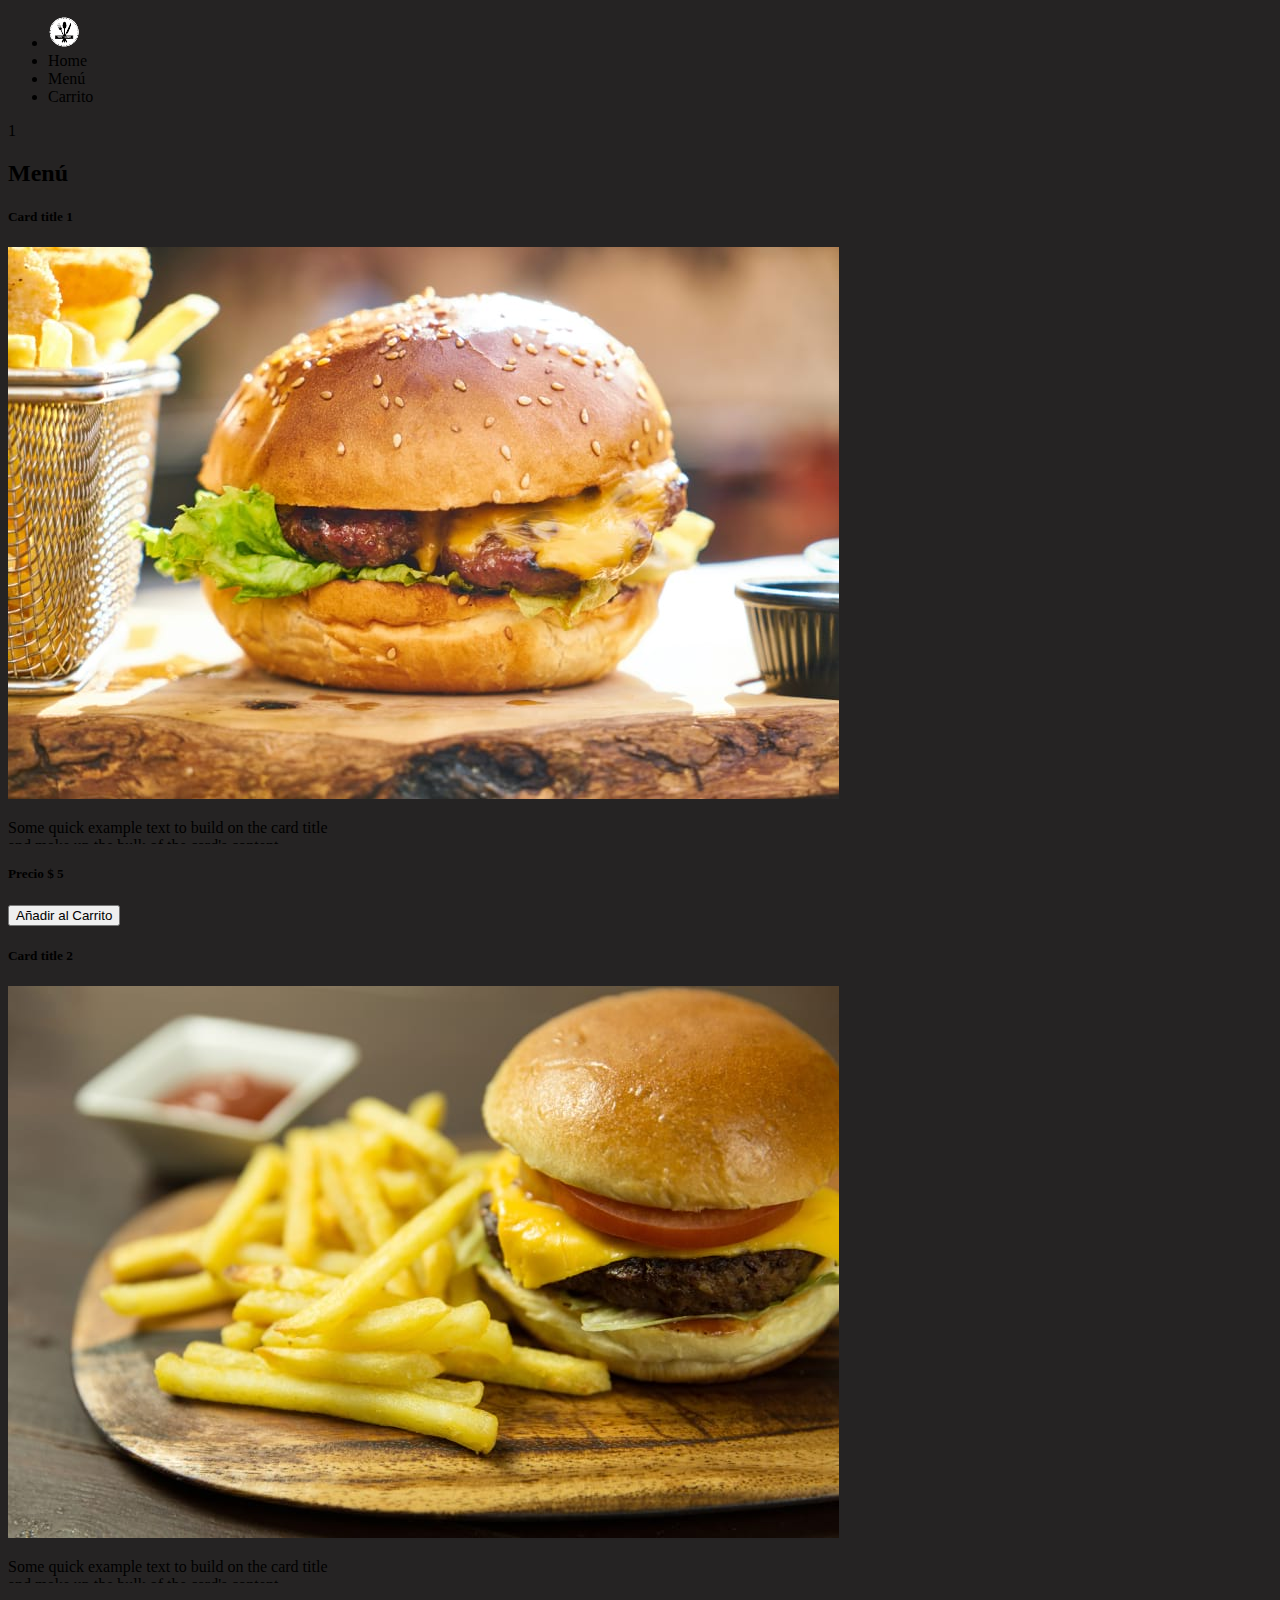
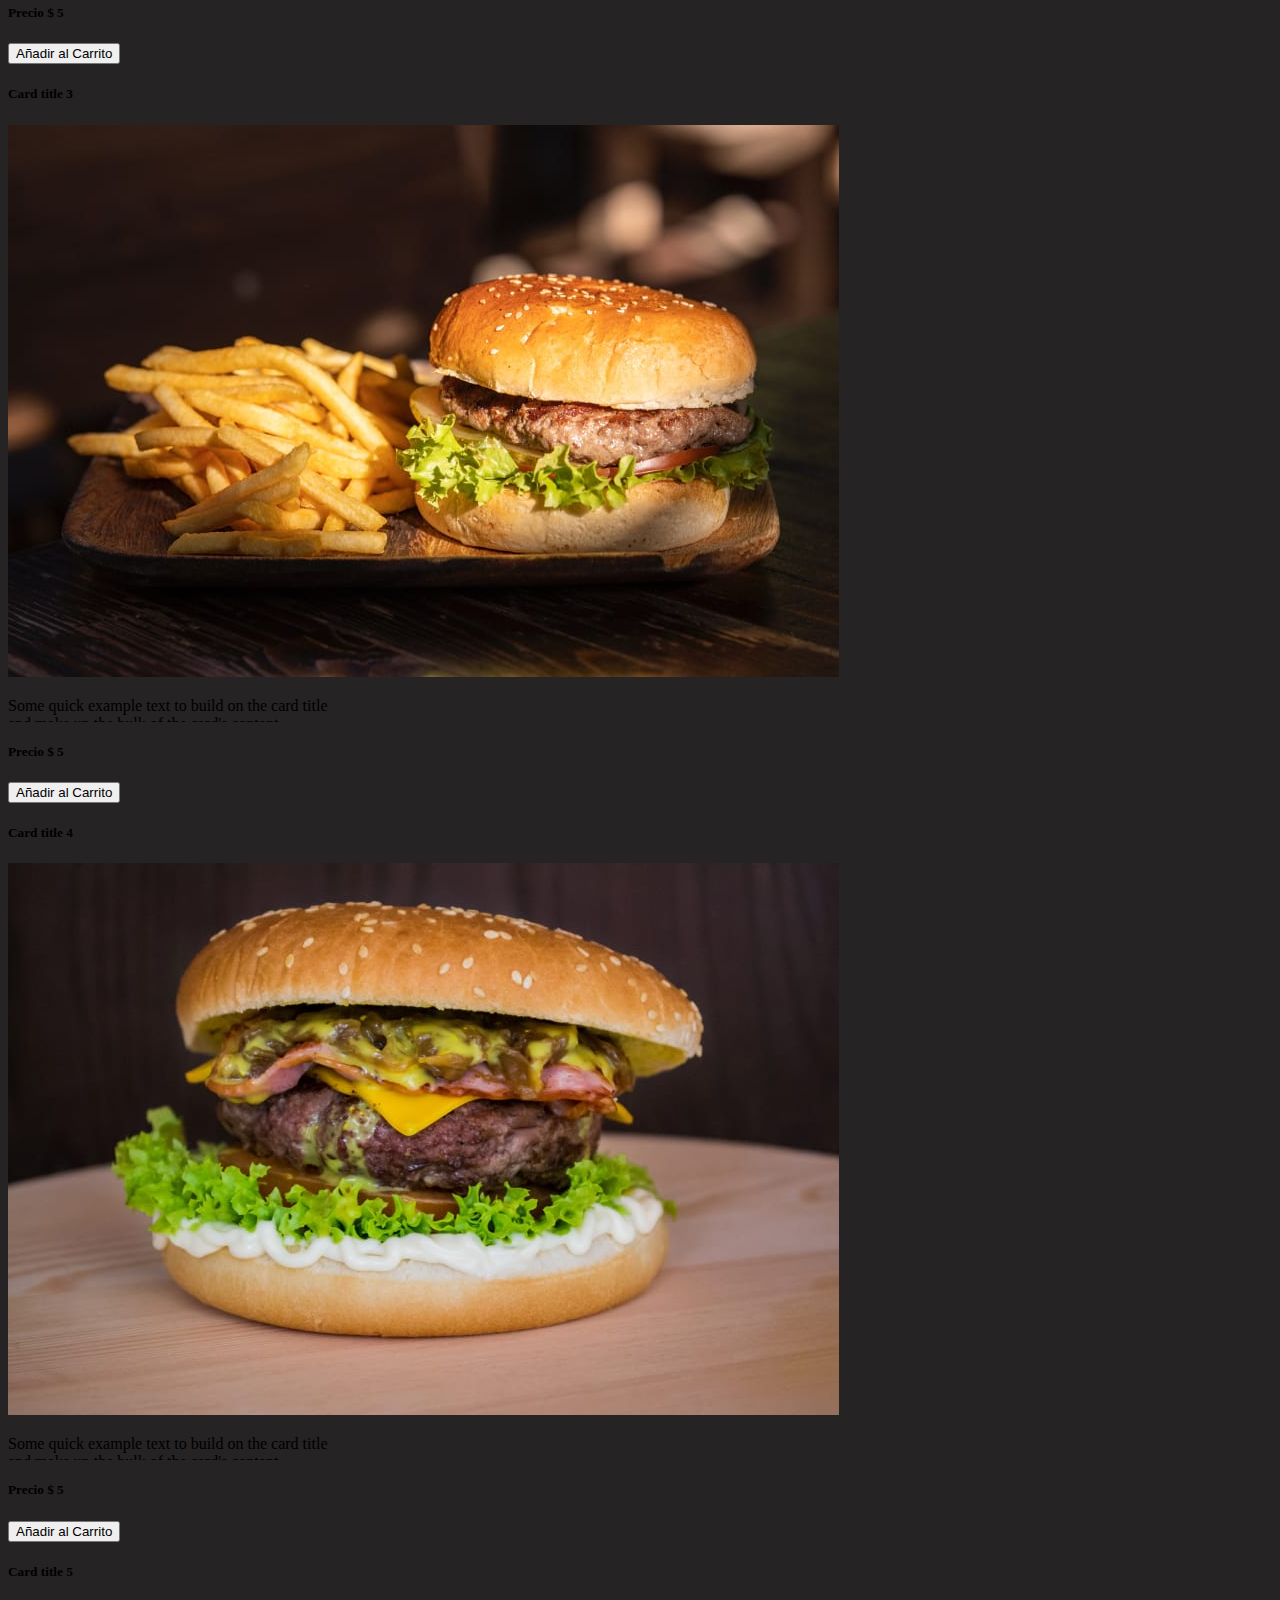
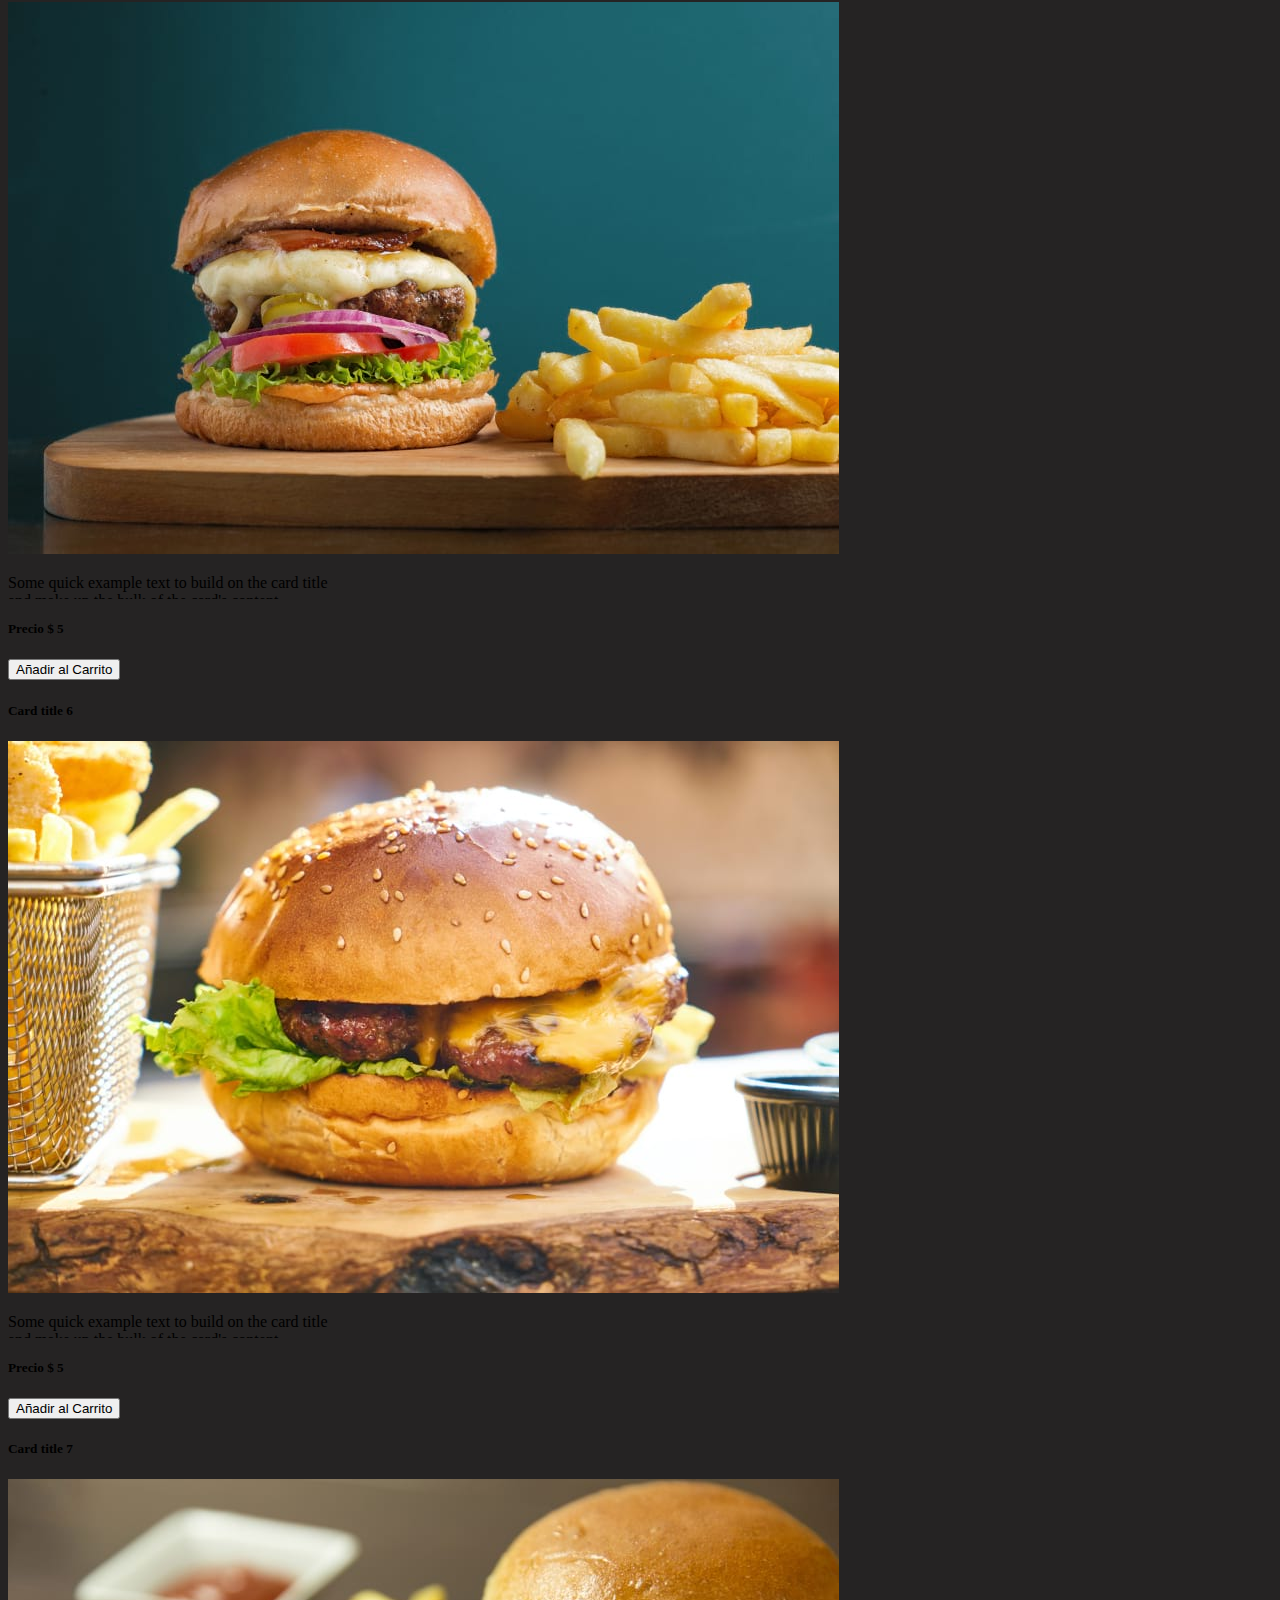
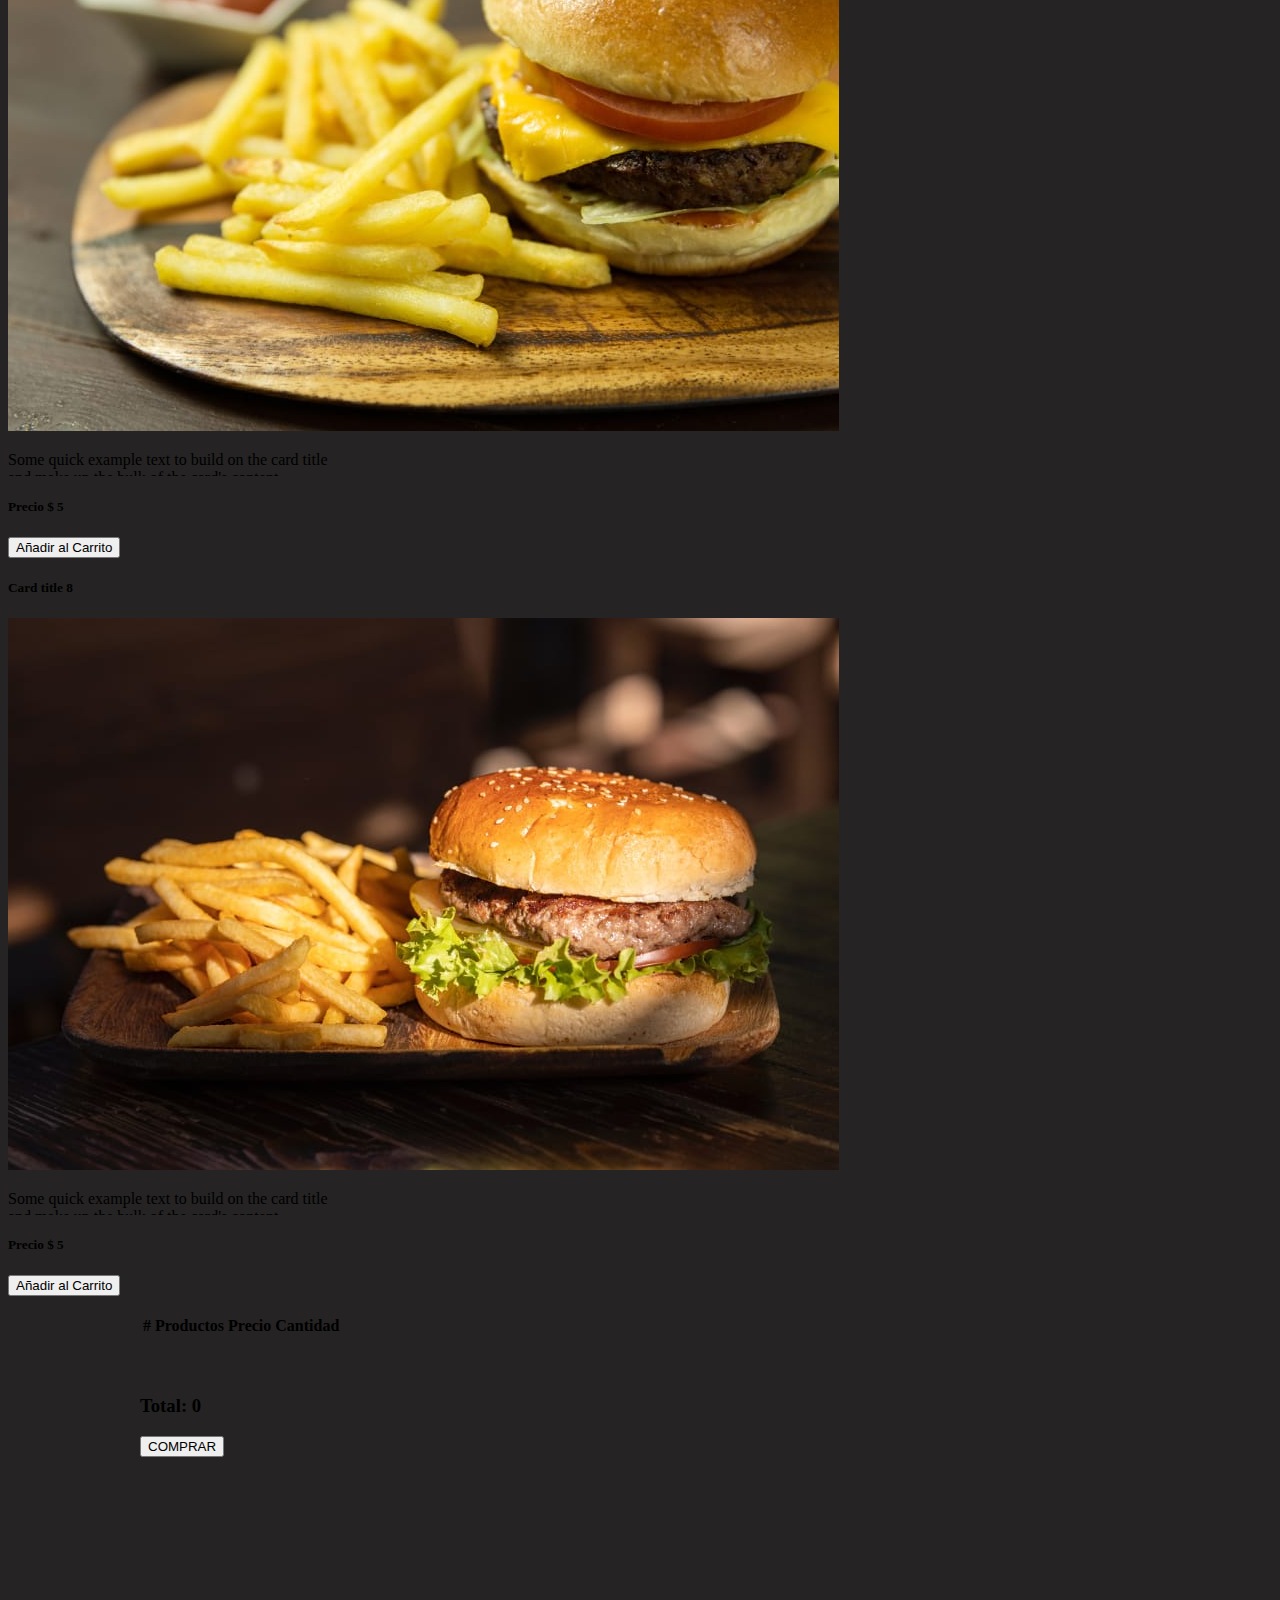
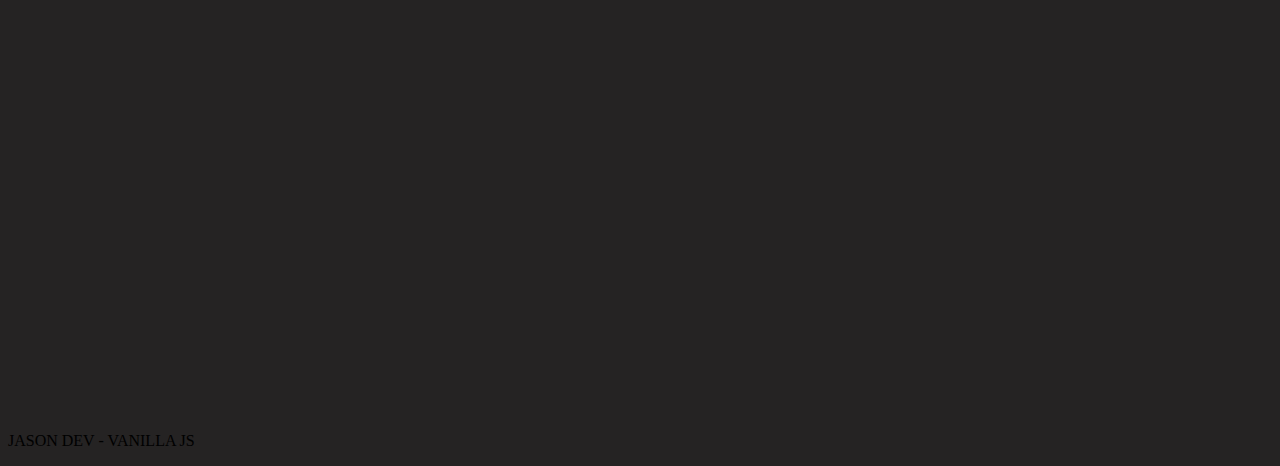
<file: index.html>
<!DOCTYPE html>
<html lang="en">

<head>
    <meta charset="UTF-8">
    <meta http-equiv="X-UA-Compatible" content="IE=edge">
    <meta name="viewport" content="width=device-width, initial-scale=1.0">
    <title>Carrito🍔🍕</title>
    <link rel="stylesheet" href="./css/style.css">

    <!-- CSS only -->
    <link href="https://cdn.jsdelivr.net/npm/bootstrap@5.1.3/dist/css/bootstrap.min.css" rel="stylesheet"
        integrity="sha384-1BmE4kWBq78iYhFldvKuhfTAU6auU8tT94WrHftjDbrCEXSU1oBoqyl2QvZ6jIW3" crossorigin="anonymous">
</head>

<body class="body">
    <header class="container-fluid bg-dark position-sticky top-0">





        <ul class="nav nav-pills mb-3 py-3 container" id="pills-tab" role="tablist">
            <li class="nav-item" role="presentation">
                <a class="nav-link" id="pills-logo-tab" data-bs-toggle="pill" data-bs-target="#pills-logo" type="button"
                    role="tab" aria-controls="pills-logo" aria-selected="true"><img src="/img/logo2.png" alt=""></a>
            </li>
            <li class="nav-item" role="presentation">
                <a class="nav-link" id="pills-home-tab" data-bs-toggle="pill" data-bs-target="#pills-home" type="button"
                    role="tab" aria-controls="pills-home" aria-selected="true">Home</a>
            </li>
            <li class="nav-item" role="presentation">
                <a class="nav-link active" id="pills-profile-tab" data-bs-toggle="pill" data-bs-target="#pills-profile"
                    type="button" role="tab" aria-controls="pills-profile" aria-selected="false">Menú</a>
            </li>
            <li class="nav-item" role="presentation">
                <a class="nav-link" id="pills-contact-tab" data-bs-toggle="pill" data-bs-target="#pills-contact"
                    type="button" role="tab" aria-controls="pills-contact" aria-selected="false">Carrito</a>
            </li>
        </ul>
    </header>

    <div class="alert container position-sticky top-0 alert-primary hide" role="alert">
        Producto Añadido al Carrito!
    </div>

    <div class="alert container position-sticky top-0 alert-danger remove" role="alert">
        Producto Removido del Carrito!
    </div>


    <div class="tab-content" id="pills-tabContent">
        <div class="tab-pane fade" id="pills-home" role="tabpanel" aria-labelledby="pills-home-tab">1
        </div>
        <!-- PRINCIPAL PRODUCTOS -->
        <div class="tab-pane fade show active container" id="pills-profile" role="tabpanel"
            aria-labelledby="pills-profile-tab">
            <h2 class="h4 m-4 text-primary">Menú</h2>
            <div class="row row-cols-sm-1 row-cols-md-2 row-cols-lg-3 row-cols-xl-4">

                <div class="col d-flex justify-content-center mb-4">
                    <div class="card shadow mb-1 bg-dark rounded" style="width: 20rem;">
                        <h5 class="card-title pt-2 text-center text-primary">Card title 1</h5>
                        <img src="./img/platillo1.jpg" class="card-img-top" alt="...">
                        <div class="card-body">

                            <p class="card-text text-white-50 description">Some quick example text to build on the card
                                title and make up the bulk of the card's content.</p>
                            <h5 class="text-primary">Precio <span class="precio">$ 5</span></h5>
                            <div class="d-grid gap-2">
                                <button class="btn btn-primary button">Añadir al Carrito</button>
                            </div>
                        </div>
                    </div>
                </div>

                <div class="col d-flex justify-content-center mb-4">
                    <div class="card shadow mb-1 bg-dark rounded" style="width: 20rem;">
                        <h5 class="card-title pt-2 text-center text-primary">Card title 2</h5>
                        <img src="./img/platillo2.jpg" class="card-img-top" alt="...">
                        <div class="card-body">

                            <p class="card-text text-white-50 description">Some quick example text to build on the card
                                title and make up the bulk of the card's content.</p>
                            <h5 class="text-primary">Precio <span class="precio">$ 5</span></h5>
                            <div class="d-grid gap-2">
                                <button class="btn btn-primary button">Añadir al Carrito</button>
                            </div>
                        </div>
                    </div>
                </div>

                <div class="col d-flex justify-content-center mb-4">
                    <div class="card shadow mb-1 bg-dark rounded" style="width: 20rem;">
                        <h5 class="card-title pt-2 text-center text-primary">Card title 3</h5>
                        <img src="./img/platillo3.jpg" class="card-img-top" alt="...">
                        <div class="card-body">

                            <p class="card-text text-white-50 description">Some quick example text to build on the card
                                title and make up the bulk of the card's content.</p>
                            <h5 class="text-primary">Precio <span class="precio">$ 5</span></h5>
                            <div class="d-grid gap-2">
                                <button class="btn btn-primary button">Añadir al Carrito</button>
                            </div>
                        </div>
                    </div>
                </div>

                <div class="col d-flex justify-content-center mb-4">
                    <div class="card shadow mb-1 bg-dark rounded" style="width: 20rem;">
                        <h5 class="card-title pt-2 text-center text-primary">Card title 4</h5>
                        <img src="./img/platillo4.jpg" class="card-img-top" alt="...">
                        <div class="card-body">

                            <p class="card-text text-white-50 description">Some quick example text to build on the card
                                title and make up the bulk of the card's content.</p>
                            <h5 class="text-primary">Precio <span class="precio">$ 5</span></h5>
                            <div class="d-grid gap-2">
                                <button class="btn btn-primary button">Añadir al Carrito</button>
                            </div>
                        </div>
                    </div>
                </div>

                <div class="col d-flex justify-content-center mb-4">
                    <div class="card shadow mb-1 bg-dark rounded" style="width: 20rem;">
                        <h5 class="card-title pt-2 text-center text-primary">Card title 5</h5>
                        <img src="./img/platillo5.jpg" class="card-img-top" alt="...">
                        <div class="card-body">

                            <p class="card-text text-white-50 description">Some quick example text to build on the card
                                title and make up the bulk of the card's content.</p>
                            <h5 class="text-primary">Precio <span class="precio">$ 5</span></h5>
                            <div class="d-grid gap-2">
                                <button class="btn btn-primary button">Añadir al Carrito</button>
                            </div>
                        </div>
                    </div>
                </div>

                <div class="col d-flex justify-content-center mb-4">
                    <div class="card shadow mb-1 bg-dark rounded" style="width: 20rem;">
                        <h5 class="card-title pt-2 text-center text-primary">Card title 6</h5>
                        <img src="./img/platillo1.jpg" class="card-img-top" alt="...">
                        <div class="card-body">

                            <p class="card-text text-white-50 description">Some quick example text to build on the card
                                title and make up the bulk of the card's content.</p>
                            <h5 class="text-primary">Precio <span class="precio">$ 5</span></h5>
                            <div class="d-grid gap-2">
                                <button class="btn btn-primary button">Añadir al Carrito</button>
                            </div>
                        </div>
                    </div>
                </div>

                <div class="col d-flex justify-content-center mb-4">
                    <div class="card shadow mb-1 bg-dark rounded" style="width: 20rem;">
                        <h5 class="card-title pt-2 text-center text-primary">Card title 7</h5>
                        <img src="./img/platillo2.jpg" class="card-img-top" alt="...">
                        <div class="card-body">

                            <p class="card-text text-white-50 description">Some quick example text to build on the card
                                title and make up the bulk of the card's content.</p>
                            <h5 class="text-primary">Precio <span class="precio">$ 5</span></h5>
                            <div class="d-grid gap-2">
                                <button class="btn btn-primary button">Añadir al Carrito</button>
                            </div>
                        </div>
                    </div>
                </div>

                <div class="col d-flex justify-content-center mb-4">
                    <div class="card shadow mb-1 bg-dark rounded" style="width: 20rem;">
                        <h5 class="card-title pt-2 text-center text-primary">Card title 8</h5>
                        <img src="./img/platillo3.jpg" class="card-img-top" alt="...">
                        <div class="card-body">

                            <p class="card-text text-white-50 description">Some quick example text to build on the card
                                title and make up the bulk of the card's content.</p>
                            <h5 class="text-primary">Precio <span class="precio">$ 5</span></h5>
                            <div class="d-grid gap-2">
                                <button class="btn btn-primary button">Añadir al Carrito</button>
                            </div>
                        </div>
                    </div>
                </div>

            </div>

        </div>

        <!-- SECCION CARRITO -->
        <div class="tab-pane fade carrito" id="pills-contact" role="tabpanel" aria-labelledby="pills-contact-tab">
            <br>
            <table class="table table-dark table-striped">
                <thead>
                    <tr class="text-primary">
                        <th scope="col">#</th>
                        <th scope="col">Productos</th>
                        <th scope="col">Precio</th>
                        <th scope="col">Cantidad</th>
                    </tr>
                </thead>
                <tbody class="tbody">
                    <tr>

                    </tr>

                </tbody>
            </table>
            <br><br>
            <div class="row mx-4">
                <div class="col">
                    <h3 class="itemCartTotal text-white">Total: 0</h3>
                    <div class="col d-flex justify-content-end">
                        <button class="btn btn-success" onclick = renderPedidos()>COMPRAR</button>
                    </div>
                </div>
            </div>

        </div>

    </div>

    <footer class="bg-dark p-3 mt-5">
        <p class="text-center m-0 text-muted">JASON DEV - VANILLA JS</p>
    </footer>

    <script src="https://code.jquery.com/jquery-3.6.0.js"
        integrity="sha256-H+K7U5CnXl1h5ywQfKtSj8PCmoN9aaq30gDh27Xc0jk=" crossorigin="anonymous"></script>
    <!-- JavaScript Bundle with Popper -->
    <script src="https://cdn.jsdelivr.net/npm/bootstrap@5.1.3/dist/js/bootstrap.bundle.min.js"
        integrity="sha384-ka7Sk0Gln4gmtz2MlQnikT1wXgYsOg+OMhuP+IlRH9sENBO0LRn5q+8nbTov4+1p"
        crossorigin="anonymous"></script>
    <script src="./js/script.js"></script>
</body>

</html>
</file>
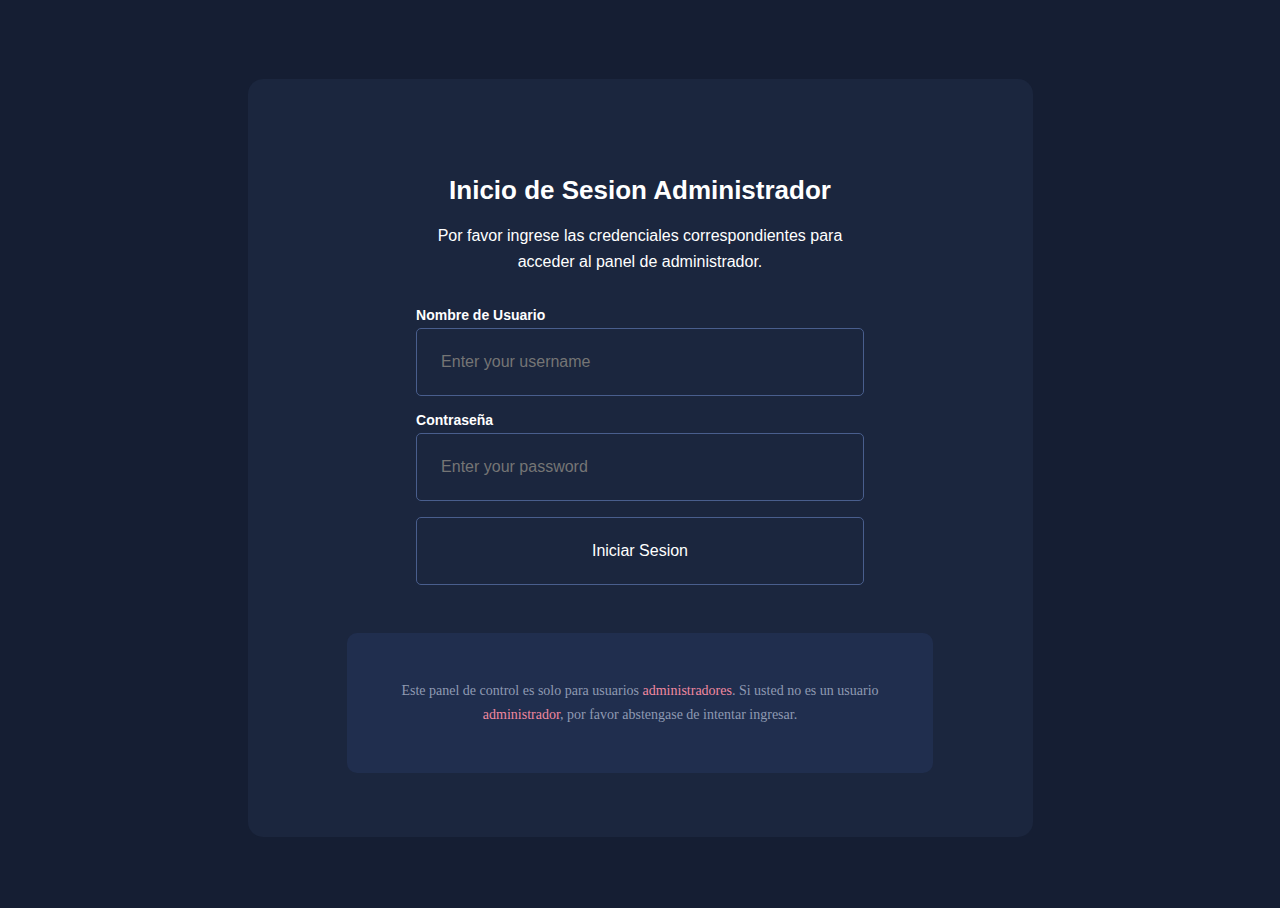
<file: admin.html>
<!DOCTYPE html>
<html lang="en">

<head>
    <meta charset="UTF-8">
    <meta http-equiv="X-UA-Compatible" content="IE=edge">
    <meta name="viewport" content="width=device-width, initial-scale=1.0">
    <title>SigInUp</title>
    <link href="css/stylelogin.css" rel="stylesheet" href="">
</head>

<body>
    <main class="create">
        
        <article class="content">
            <h1>Inicio de Sesion Administrador</h1>
            
            <p>Por favor ingrese las credenciales correspondientes para
                acceder al panel de administrador.
            </p>
            <form class="form" name="form">
                <label for="username">Nombre de Usuario</label>
                <input name = "login" id="username" type="text" placeholder="Enter your username">                
                <label for="password">Contraseña</label>
                <input name = "password" id="password" type="password" placeholder="Enter your password">

                <!-- <input type="submit" value="Iniciar Sesion"> -->
                <input onclick= goto() type="button" value="Iniciar Sesion">
            </form>
        </article>
        <section class="legal">
            <p>
                Este panel de control es solo para usuarios <a href="#">administradores</a>. Si usted
                no es un usuario <a href="#">administrador</a>, por favor abstengase de intentar ingresar.
            </p>
        </section>
        </article>
        </p>
    </main>
    <script src="./js/adminlogin.js"></script>
</body>

</html>
</file>
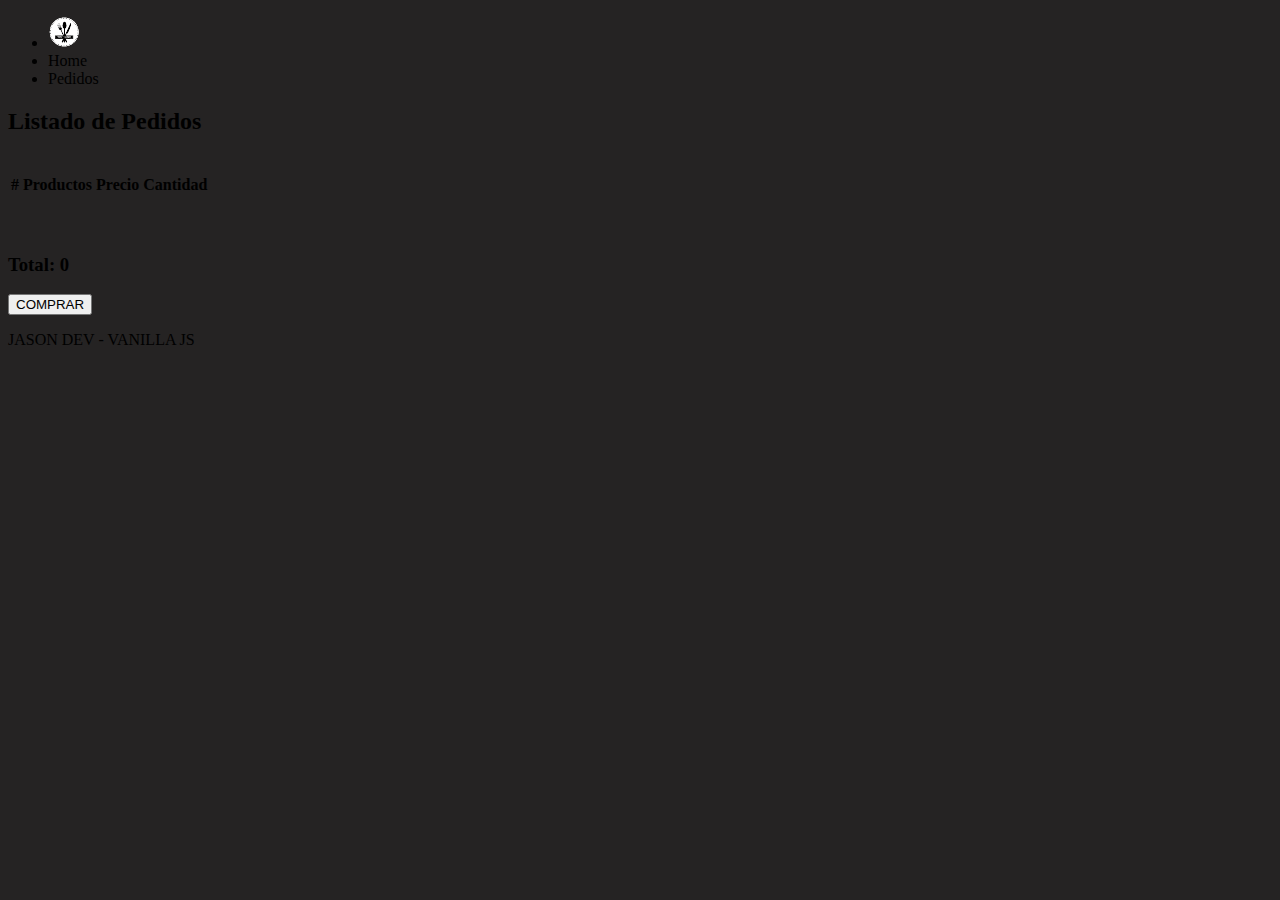
<file: pedidos.html>
<!DOCTYPE html>
<html lang="en">

<head>
    <meta charset="UTF-8">
    <meta http-equiv="X-UA-Compatible" content="IE=edge">
    <meta name="viewport" content="width=device-width, initial-scale=1.0">
    <title>Pedidos✅</title>
    <link rel="stylesheet" href="./css/style.css">

    <!-- CSS only -->
    <link href="https://cdn.jsdelivr.net/npm/bootstrap@5.1.3/dist/css/bootstrap.min.css" rel="stylesheet"
        integrity="sha384-1BmE4kWBq78iYhFldvKuhfTAU6auU8tT94WrHftjDbrCEXSU1oBoqyl2QvZ6jIW3" crossorigin="anonymous">
</head>

<body class="body">
    <header class="container-fluid bg-dark position-sticky top-0">
        

        
        <ul class="nav nav-pills mb-3 py-3 container" id="pills-tab" role="tablist">
            <li class="nav-item" role="presentation">
                <a class="nav-link" id="pills-logo-tab" data-bs-toggle="pill" data-bs-target="#pills-logo" type="button"
                    role="tab" aria-controls="pills-logo" aria-selected="true"><img src="/img/logo2.png" alt=""></a>
            </li>
            <li class="nav-item" role="presentation">
                <a class="nav-link" id="pills-home-tab" data-bs-toggle="pill" data-bs-target="#pills-home" type="button"
                    role="tab" aria-controls="pills-home" aria-selected="true">Home</a>
            </li>
            <li class="nav-item" role="presentation">
                <a class="nav-link active" id="pills-profile-tab" data-bs-toggle="pill" data-bs-target="#pills-profile"
                    type="button" role="tab" aria-controls="pills-profile" aria-selected="false">Pedidos</a>
            </li>
            
        </ul>
    </header>

    <!-- PRINCIPAL PRODUCTOS -->
    <div class="tab-pane fade show active container" id="pills-profile" role="tabpanel"
    aria-labelledby="pills-profile-tab">
    <h2 class="h4 m-4 text-primary">Listado de Pedidos</h2>
    <div class="row row-cols-sm-1 row-cols-md-2 row-cols-lg-3 row-cols-xl-4">
        
        <div class="tab-pane pedidos" id="pills-contact" role="tabpanel" aria-labelledby="pills-contact-tab">
            <br>
            <table class="table table-dark table-striped">
                <thead>
                    <tr class="text-primary">
                        <th scope="col">#</th>
                        <th scope="col">Productos</th>
                        <th scope="col">Precio</th>
                        <th scope="col">Cantidad</th>
                    </tr>
                </thead>
                <tbody class="pbody">
                    <tr>
                        
                    </tr>

                </tbody>
            </table>
            <br><br>
            <div class="row mx-4">
                <div class="col">
                    <h3 class="itemCartTotal text-white">Total: 0</h3>
                    <div class="col d-flex justify-content-end">
                        <button class="btn btn-success">COMPRAR</button>
                    </div>
                </div>
            </div>

        </div>
        </div>
    </div>
    </div>

    <footer class="bg-dark p-3 mt-5">
        <p class="text-center m-0 text-muted">JASON DEV - VANILLA JS</p>
    </footer>

    <script src="https://code.jquery.com/jquery-3.6.0.js"
        integrity="sha256-H+K7U5CnXl1h5ywQfKtSj8PCmoN9aaq30gDh27Xc0jk=" crossorigin="anonymous"></script>
    <!-- JavaScript Bundle with Popper -->
    <script src="https://cdn.jsdelivr.net/npm/bootstrap@5.1.3/dist/js/bootstrap.bundle.min.js"
        integrity="sha384-ka7Sk0Gln4gmtz2MlQnikT1wXgYsOg+OMhuP+IlRH9sENBO0LRn5q+8nbTov4+1p"
        crossorigin="anonymous"></script>
    <script src="./js/script.js"></script>
</body>

</html>
</file>
<file: css/style.css>
.body {
    background-color: #110f0fea;
  }
header, .alert {
    z-index: 100;
}

.pills-logo-tab img{
    max-width: 16px;
    max-height: 50%;
}

.description {
    height: 25px;
    overflow: hidden;
    transition: height .3s ease-in .3s;
}

.description:hover {
    height: 80px;
}
.carrito {
    min-height: 80vh;
    max-width: 1000px;
    margin: 0 auto;
    width: 100%;
}

.table__productos {
    display: flex;
}

.table__productos > img {
    width: 9rem;
    object-fit: contain;
    border-radius: 6px;
    margin-right: 20px;
}

.table__cantidad > input {
    width: 40px;
    border: none;
    outline: 0;
    font-size: 16px;
    font-weight: 700;
    margin-right: 30px;
    margin-bottom: 20px;
}

.hide, .remove{
    display: none;
}
</file>
<file: css/stylelogin.css>
* {box-sizing: border-box;}

html, body {
    height: 100%;
}

body {
    color: white;
    font-family: sans-serif;
    background-color: #151e33;
    display: flex;
    justify-content: center;
    align-items: center;
}

a {
    color: #f089a0;
    text-decoration: none;
}

/* Create */
.create {
    width: 100%;
    max-width: 785px;
    min-width: 320px;   
    border-radius: 15px;
    background-color: #1b263e;
    padding: 3rem;    
}

/* Login */
.login {
    text-align: right;
    font-size: 16px;
}
/* Content */
.content h1 {
    font-size: 26px;
    text-align: center;
}

.content {
    width: 65%;
    margin: 3rem auto;
}
.content p {
    font-size: 16px;
    line-height: 26px;
    text-align: center;

}

/* Form */
.form {
    margin-top: 2rem;
}
.form label {
    font-size: 14px;
    font-weight: bold;
    display: block; /*Permite solo 1 por cada linea y empuja hacia abajo el siguiente*/
    margin-bottom: 0.3rem;
}
.form input {
    display: block;
    border: none;
    width: 100%;
}
.form input:not([type="submit"]) {
    background-color: transparent;
    border: 1px solid #495e8d;
    border-radius: 5px;
    padding: 1.5rem;
    margin-bottom: 1rem;
    color: white;
    font-size: 16px;
}
.form input[type="submit"] {
    color: white;
    font-weight: bold;
    font-size: 18px;
    padding: 1.5rem 3rem;
    border-radius: 5px;
    background-color: #e3627f;
    cursor: pointer;
}
/* Legal */
.legal {
    border-radius: 10px;
    background-color: #202e4e;
    padding: 2rem;
    width: 85%;
    margin: 0 auto;
    font-size: 14px;
    line-height: 24px;
    color: #8f9ab2;
    font-family: "Helvetica Neue";
    text-align: center;
}
</file>
